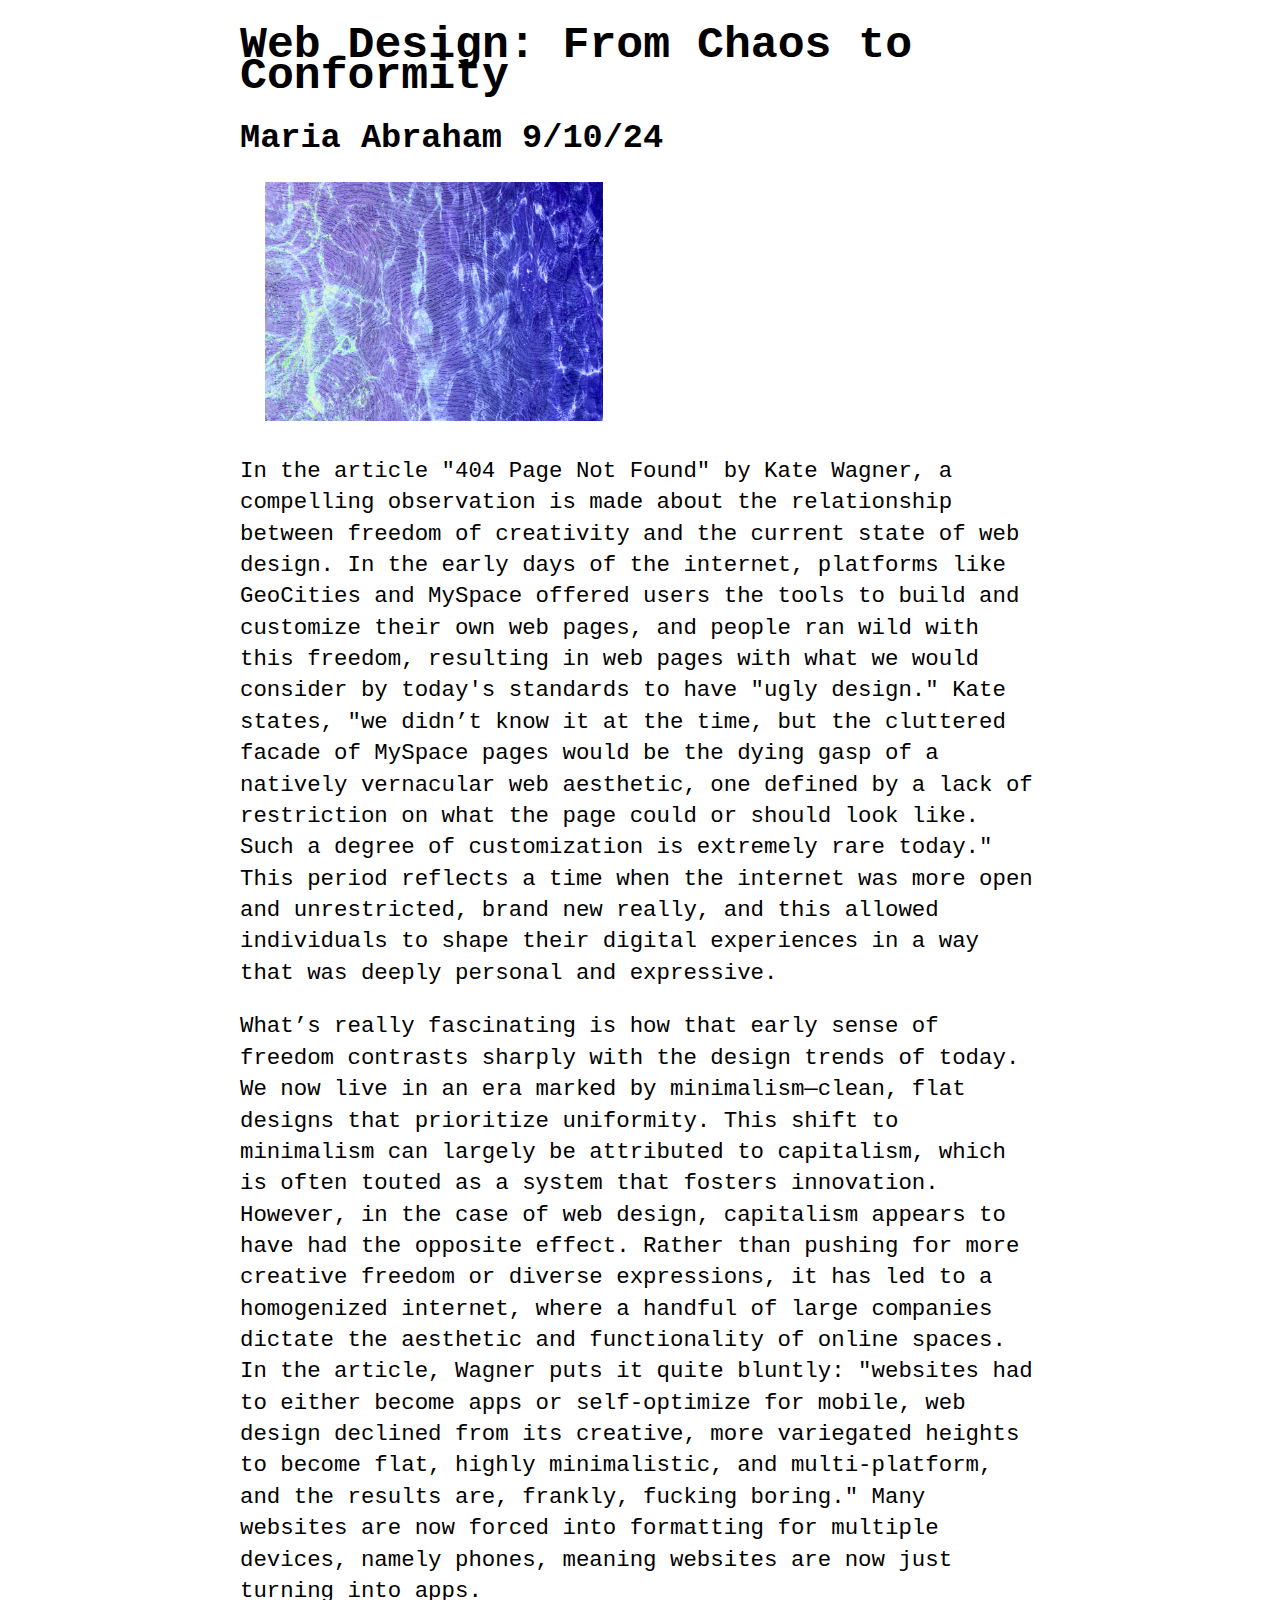
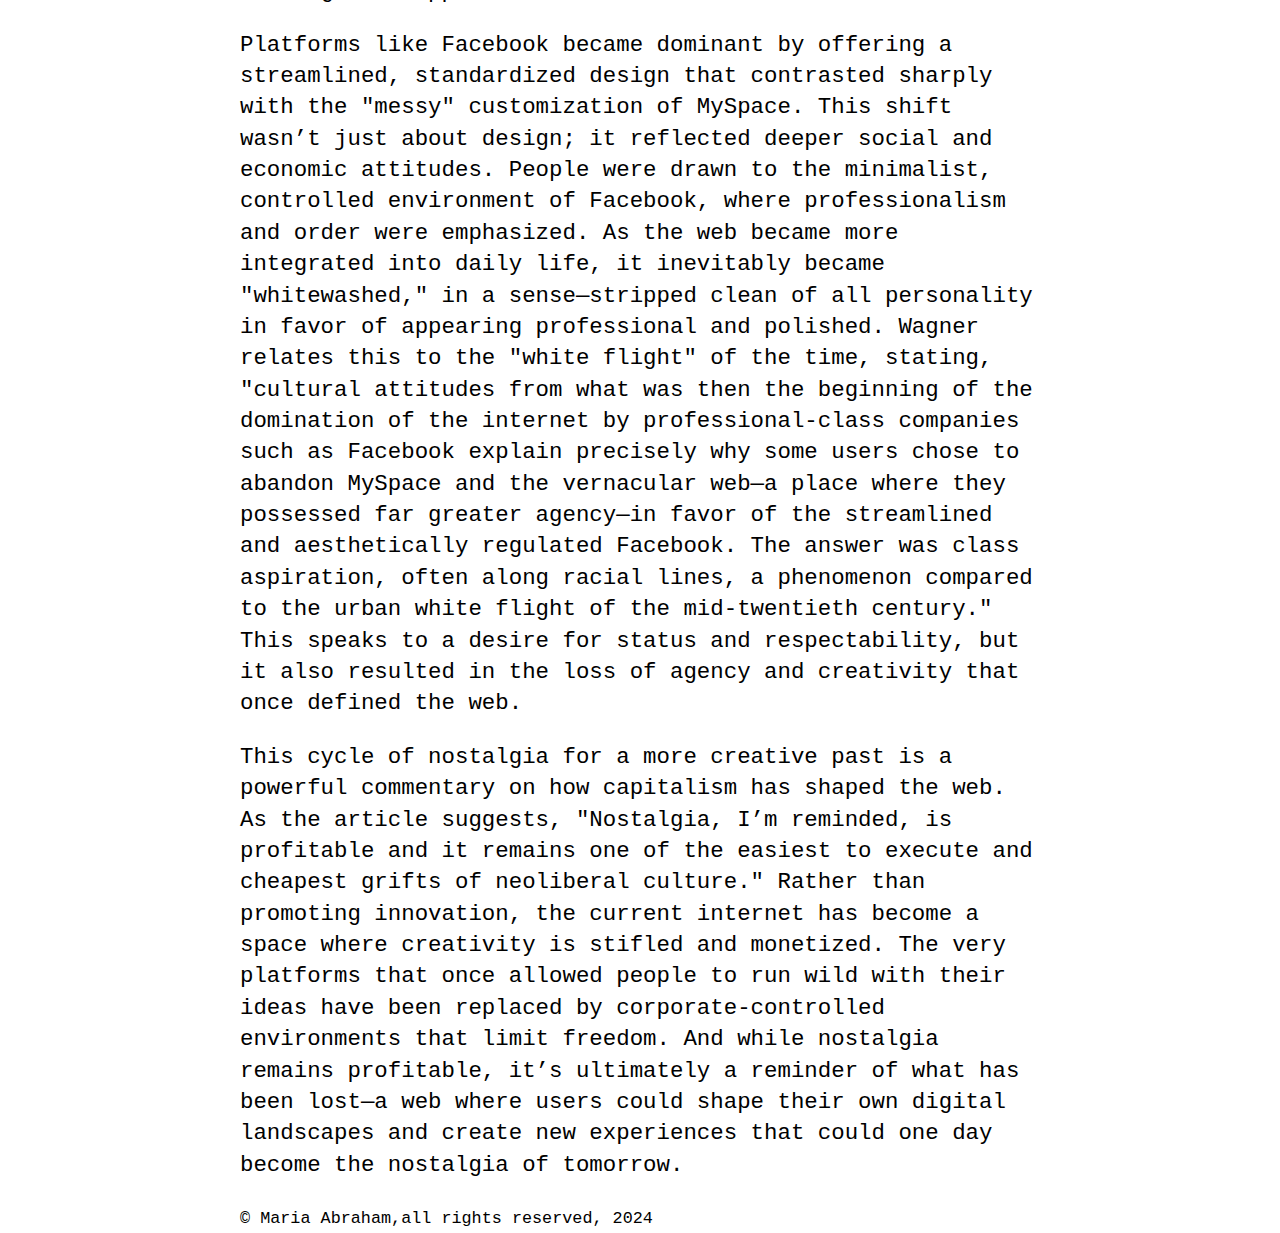
<file: assignment1.html>
<!DOCTYPE html>

<html>

<head>
   
	<meta charset="utf-8">
	
	<title> Web Design: from Chaos to Conformity </title>
	
	<link rel="stylesheet" href="style.css">	
	
</head>


<body>
    

  <div id="container">

      <header> 
          <h1>Web Design: From Chaos to Conformity</h1>
          <h2> Maria Abraham 9/10/24</h2>
      </header>
      <main>
          <figure>
              <img src ="lol.png">
          </figure>
          
          
          <p>In the article "404 Page Not Found" by Kate Wagner, a compelling observation is made about the relationship between freedom of creativity and the current state of web design. In the early days of the internet, platforms like GeoCities and MySpace offered users the tools to build and customize their own web pages, and people ran wild with this freedom, resulting in web pages with what we would consider by today's standards to have "ugly design." Kate states, "we didn’t know it at the time, but the cluttered facade of MySpace pages would be the dying gasp of a natively vernacular web aesthetic, one defined by a lack of restriction on what the page could or should look like. Such a degree of customization is extremely rare today." This period reflects a time when the internet was more open and unrestricted, brand new really, and this allowed individuals to shape their digital experiences in a way that was deeply personal and expressive.</p>
          <p>What’s really fascinating is how that early sense of freedom contrasts sharply with the design trends of today. We now live in an era marked by minimalism—clean, flat designs that prioritize uniformity. This shift to minimalism can largely be attributed to capitalism, which is often touted as a system that fosters innovation. However, in the case of web design, capitalism appears to have had the opposite effect. Rather than pushing for more creative freedom or diverse expressions, it has led to a homogenized internet, where a handful of large companies dictate the aesthetic and functionality of online spaces. In the article, Wagner puts it quite bluntly: "websites had to either become apps or self-optimize for mobile, web design declined from its creative, more variegated heights to become flat, highly minimalistic, and multi-platform, and the results are, frankly, fucking boring." Many websites are now forced into formatting for multiple devices, namely phones, meaning websites are now just turning into apps.</p>
          <p>Platforms like Facebook became dominant by offering a streamlined, standardized design that contrasted sharply with the "messy" customization of MySpace. This shift wasn’t just about design; it reflected deeper social and economic attitudes. People were drawn to the minimalist, controlled environment of Facebook, where professionalism and order were emphasized. As the web became more integrated into daily life, it inevitably became "whitewashed," in a sense—stripped clean of all personality in favor of appearing professional and polished. Wagner relates this to the "white flight" of the time, stating, "cultural attitudes from what was then the beginning of the domination of the internet by professional-class companies such as Facebook explain precisely why some users chose to abandon MySpace and the vernacular web—a place where they possessed far greater agency—in favor of the streamlined and aesthetically regulated Facebook. The answer was class aspiration, often along racial lines, a phenomenon compared to the urban white flight of the mid-twentieth century." This speaks to a desire for status and respectability, but it also resulted in the loss of agency and creativity that once defined the web.</p>
          <p>This cycle of nostalgia for a more creative past is a powerful commentary on how capitalism has shaped the web. As the article suggests, "Nostalgia, I’m reminded, is profitable and it remains one of the easiest to execute and cheapest grifts of neoliberal culture." Rather than promoting innovation, the current internet has become a space where creativity is stifled and monetized. The very platforms that once allowed people to run wild with their ideas have been replaced by corporate-controlled environments that limit freedom. And while nostalgia remains profitable, it’s ultimately a reminder of what has been lost—a web where users could shape their own digital landscapes and create new experiences that could one day become the nostalgia of tomorrow.</p>
          </main>
      <footer> &#169; Maria Abraham,all rights reserved, 2024 </footer>




  </div><!-- close "container" -->
  

</body>
	
</html>
</file>
<file: style.css>
/* Basic CSS resets -- leveling slight inconsistencies in browsers */
html, body {
	margin:0px;
	padding:0px;
	height:100%;
}

html {
		/* Standard text-settings below */
	font-size: 1.4em;
    line-height: 1.4em;
}




body {
    font-family:monospace, serif;
    background: rgb(239, 213, 245)
    color: rgb(168, 88, 166)
    margin: 5px
}


#container {
    background: rgb(240, 189, 238)
        width: 90%;
    max-width: 800px;
    margin:auto	
}

nav ul {
    list-style: none;
    padding-left: 0px;
    
}

nav li{ ;
    
}

nav a {
    color: white;
    text-decoration: none;
    background: black;
    padding:5px;
    margin: 5px;
    display:inline-block;
    width: 200px;
    text-align: center;
    border-radius: 8px;
    
}

nav a:hover {background: rgb(240, 189, 238);
    
}

figure{
    margin: 25px
}

figure img{
    width: 45%
}

figcaption, footer {font-size: 0.75em;
}
</file>
